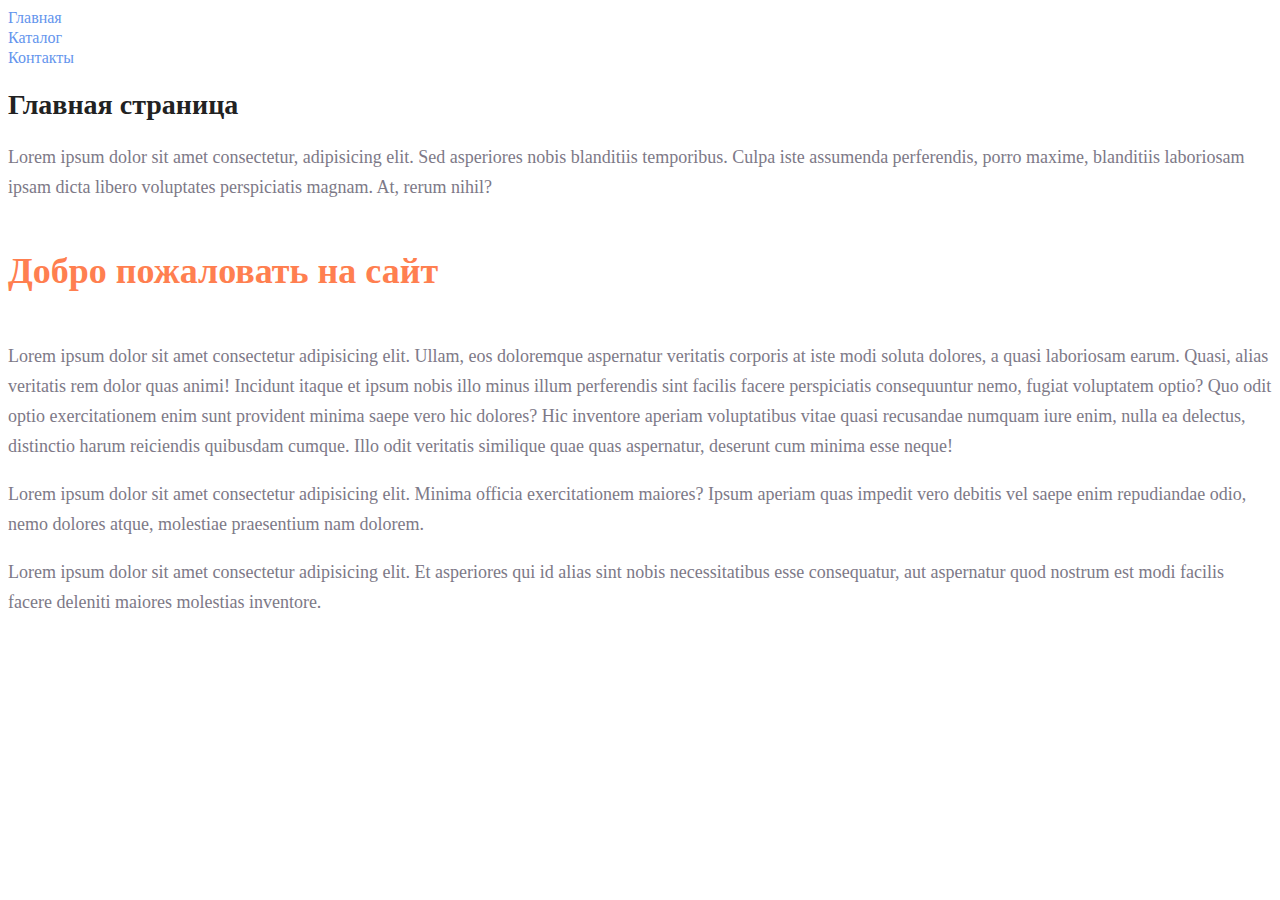
<file: index.html>
<!-- 

Для заголовков h2 задать класс 
К данному классу указать стиль  
    color: coral; 
    font-style: normal; 
    font-weight: 700; 
    font-size: 36px; 
    line-height: 80px; -->
<!DOCTYPE html>
<html lang="ru">

<head>
    <meta charset="UTF-8">
    <meta name="viewport" content="width=device-width, initial-scale=1.0">
    <title>Сайт</title>
    <link rel="stylesheet" href="styles/style.css">
</head>

<body>
    <li><a href="index.html" class="menu">Главная</a></li>
    <li><a href="catalog/catalog.html" class="menu" target="_blank">Каталог</a></li>
    <li><a href="#" class="menu">Контакты</a></li>
    <h1 class="head">Главная страница</h1>
    <p class="paragraph">Lorem ipsum dolor sit amet consectetur, adipisicing elit. Sed asperiores nobis blanditiis temporibus. Culpa iste
        assumenda perferendis, porro maxime, blanditiis laboriosam ipsam dicta libero voluptates perspiciatis magnam.
        At, rerum nihil?</p>
    <h2 class="second_head">Добро пожаловать на сайт</h2>
    <p class="paragraph">Lorem ipsum dolor sit amet consectetur adipisicing elit. Ullam, eos doloremque aspernatur veritatis corporis at
        iste modi soluta dolores, a quasi laboriosam earum. Quasi, alias veritatis rem dolor quas animi!
        Incidunt itaque et ipsum nobis illo minus illum perferendis sint facilis facere perspiciatis consequuntur nemo,
        fugiat voluptatem optio? Quo odit optio exercitationem enim sunt provident minima saepe vero hic dolores?
        Hic inventore aperiam voluptatibus vitae quasi recusandae numquam iure enim, nulla ea delectus, distinctio harum
        reiciendis quibusdam cumque. Illo odit veritatis similique quae quas aspernatur, deserunt cum minima esse neque!
    </p>
    <p class="paragraph">Lorem ipsum dolor sit amet consectetur adipisicing elit. Minima officia exercitationem maiores? Ipsum aperiam
        quas impedit vero debitis vel saepe enim repudiandae odio, nemo dolores atque, molestiae praesentium nam
        dolorem.</p>
    <p class="paragraph">Lorem ipsum dolor sit amet consectetur adipisicing elit. Et asperiores qui id alias sint nobis necessitatibus
        esse consequatur, aut aspernatur quod nostrum est modi facilis facere deleniti maiores molestias inventore.</p>
</body>

</html>
</file>
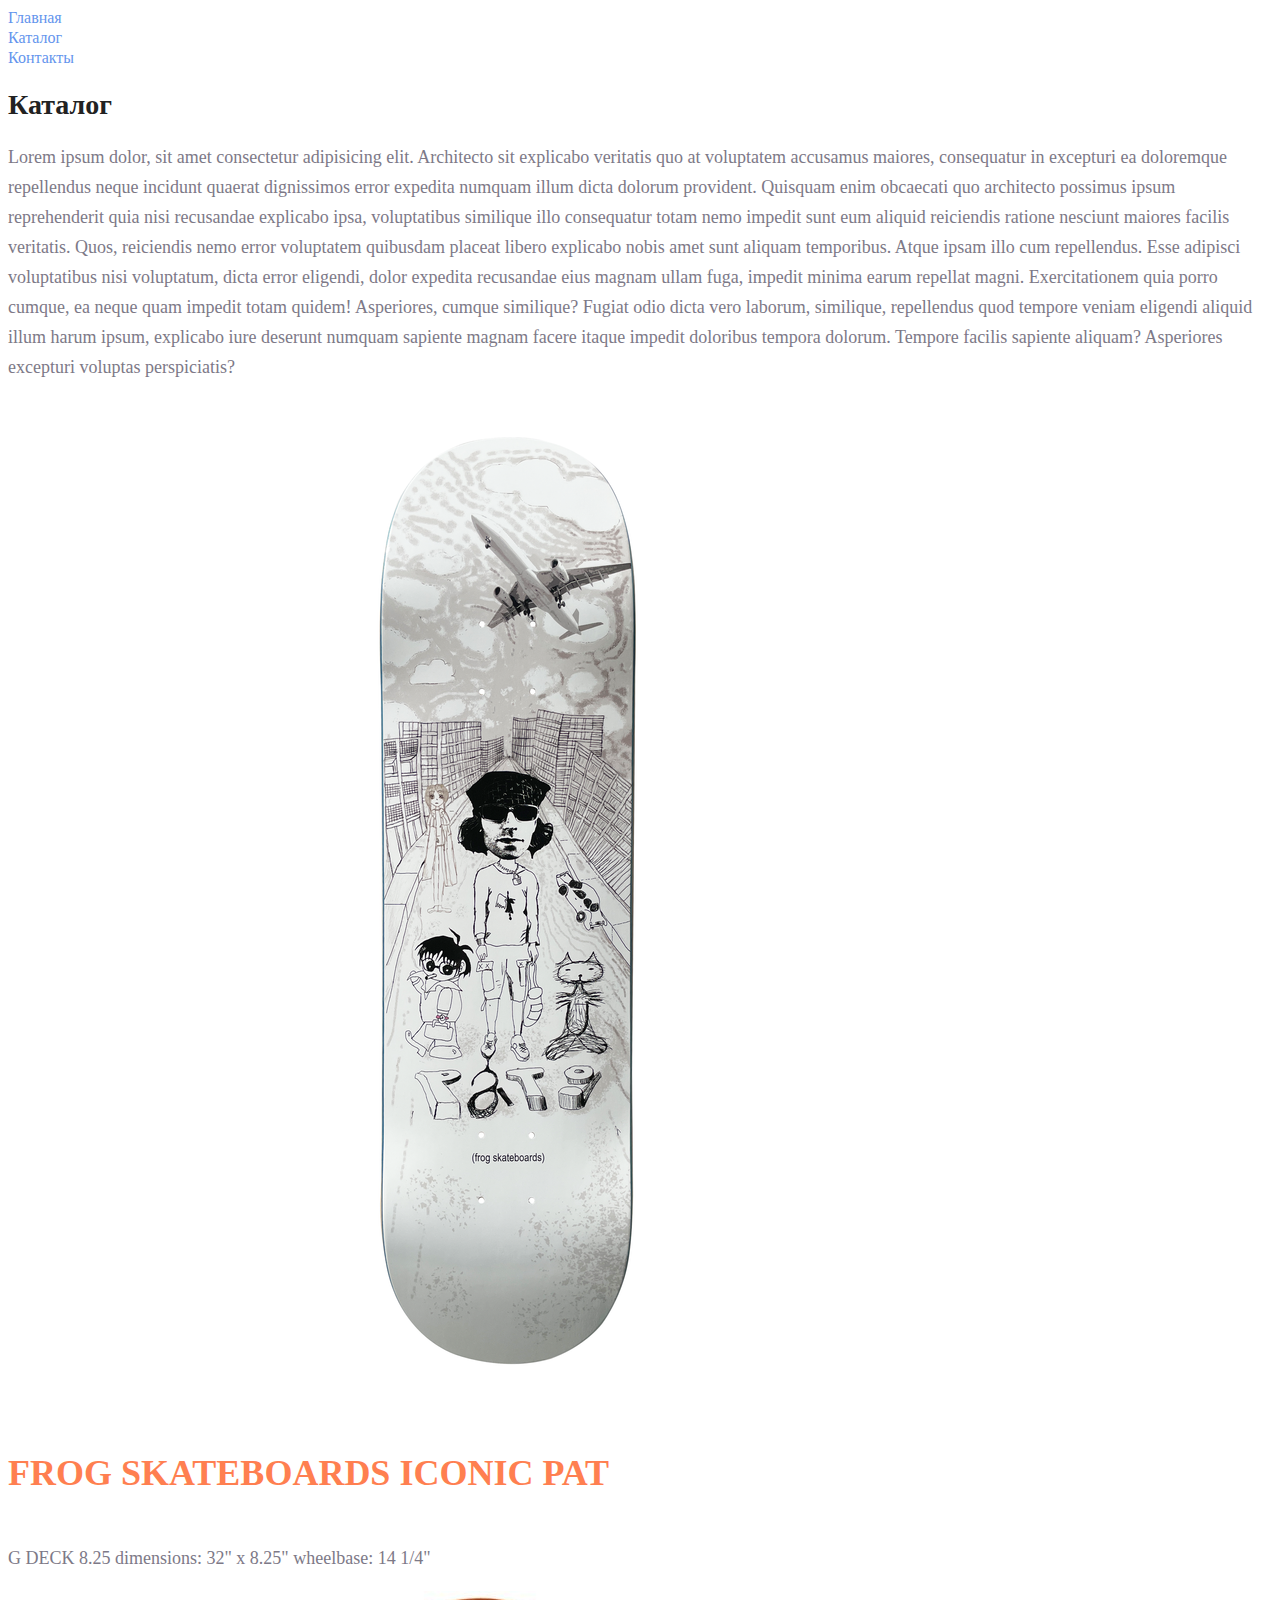
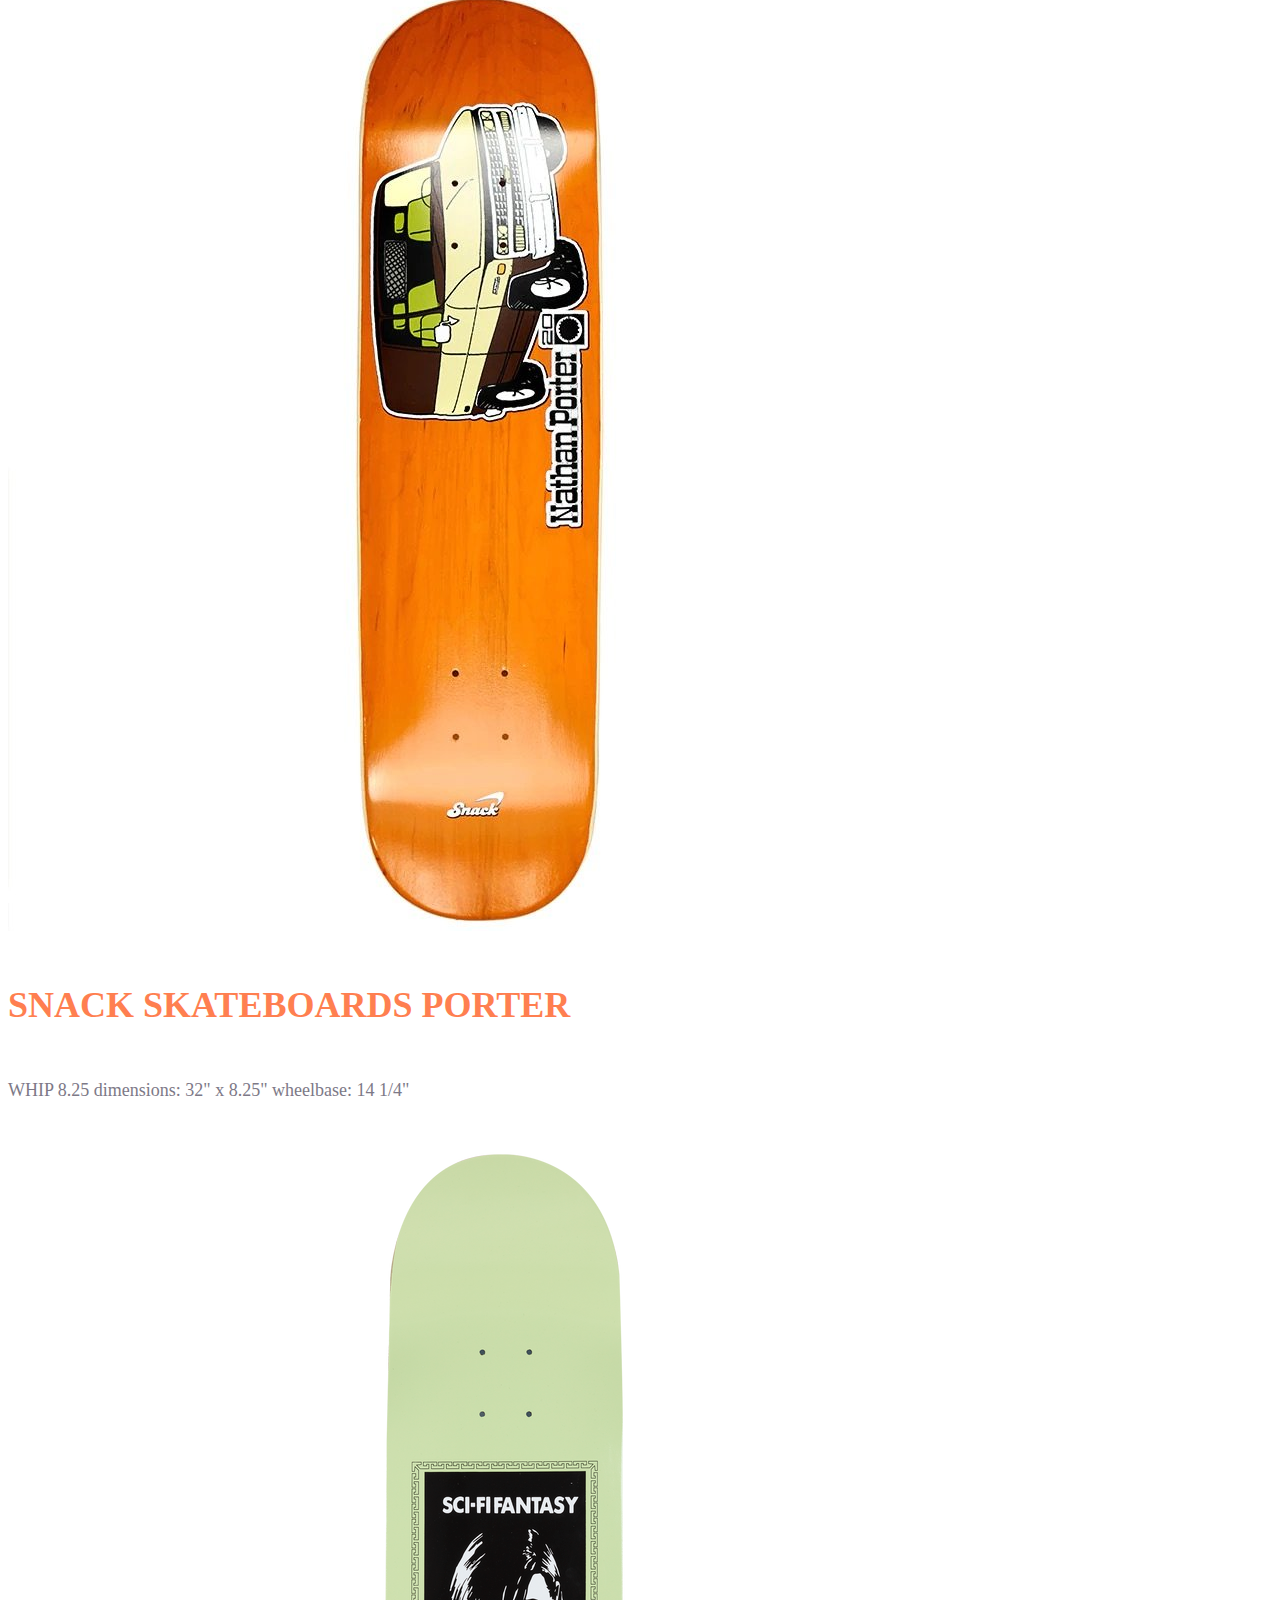
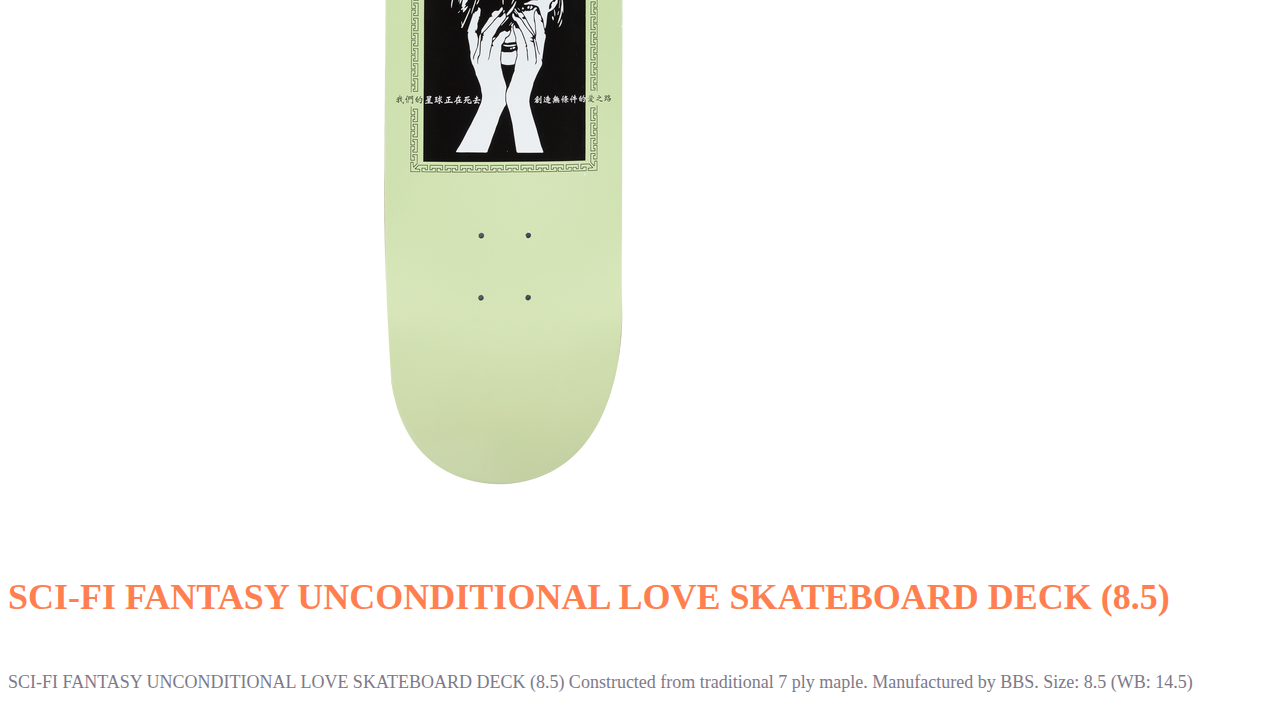
<file: catalog/catalog.html>
<!DOCTYPE html>
<html lang="ru">

<head>
    <meta charset="UTF-8">
    <meta name="viewport" content="width=device-width, initial-scale=1.0">
    <title>Каталог</title>
    <link rel="stylesheet" href="../styles/style.css">
</head>

<body>
    <li><a href="../index.html" class="menu" target="_blank">Главная</a></li>
    <li><a href="catalog.html" class="menu">Каталог</a></li>
    <li><a href="#" class="menu">Контакты</a></li>
    <h1 class="head">Каталог</h1>
    <p class="paragraph">Lorem ipsum dolor, sit amet consectetur adipisicing elit. Architecto sit explicabo veritatis
        quo at voluptatem
        accusamus maiores, consequatur in excepturi ea doloremque repellendus neque incidunt quaerat dignissimos error
        expedita numquam illum dicta dolorum provident. Quisquam enim obcaecati quo architecto possimus ipsum
        reprehenderit quia nisi recusandae explicabo ipsa, voluptatibus similique illo consequatur totam nemo impedit
        sunt eum aliquid reiciendis ratione nesciunt maiores facilis veritatis. Quos, reiciendis nemo error voluptatem
        quibusdam placeat libero explicabo nobis amet sunt aliquam temporibus. Atque ipsam illo cum repellendus. Esse
        adipisci voluptatibus nisi voluptatum, dicta error eligendi, dolor expedita recusandae eius magnam ullam fuga,
        impedit minima earum repellat magni. Exercitationem quia porro cumque, ea neque quam impedit totam quidem!
        Asperiores, cumque similique? Fugiat odio dicta vero laborum, similique, repellendus quod tempore veniam
        eligendi aliquid illum harum ipsum, explicabo iure deserunt numquam sapiente magnam facere itaque impedit
        doloribus tempora dolorum. Tempore facilis sapiente aliquam? Asperiores excepturi voluptas perspiciatis?</p>
    <img src="../img/iconic.png" alt="FROG SKATEBOARDS ICONIC PAT G DECK 8.25">
    <h2 class="second_head">FROG SKATEBOARDS ICONIC PAT</h2>
    <p class="paragraph">G DECK 8.25 dimensions: 32" x 8.25" wheelbase: 14 1/4"</p>
    <img src="../img/porter.jpg" alt="SNACK SKATEBOARDS PORTER WHIP 8.25">
    <h2 class="second_head">SNACK SKATEBOARDS PORTER</h2>
    <p class="paragraph">WHIP 8.25 dimensions: 32" x 8.25" wheelbase: 14 1/4"</p>
    <img src="../img/sci-fi.png" alt="SCI-FI FANTASY UNCONDITIONAL LOVE SKATEBOARD DECK (8.5)">
    <h2 class="second_head">SCI-FI FANTASY UNCONDITIONAL LOVE SKATEBOARD DECK (8.5)</h2>
    <p class="paragraph">SCI-FI FANTASY UNCONDITIONAL LOVE SKATEBOARD DECK (8.5) Constructed from traditional 7 ply
        maple. Manufactured by
        BBS. Size: 8.5 (WB: 14.5)</p>
</body>

</html>
</file>
<file: styles/style.css>
a {
    text-decoration: none;
}

.menu {
    color: cornflowerblue;
    font-size: 16px;
    line-height: 20px;
}

.head {
    color: #222222;
    font-size: 28px;
    line-height: 36px;
    font-weight: bold;
}

.paragraph {
    font-style: normal;
    font-weight: 300;
    font-size: 18px;
    line-height: 30px;
    color: #7D7987
}

.second_head {
    color: coral;
    font-style: normal;
    font-weight: 700;
    font-size: 36px;
    line-height: 80px;
}
</file>
